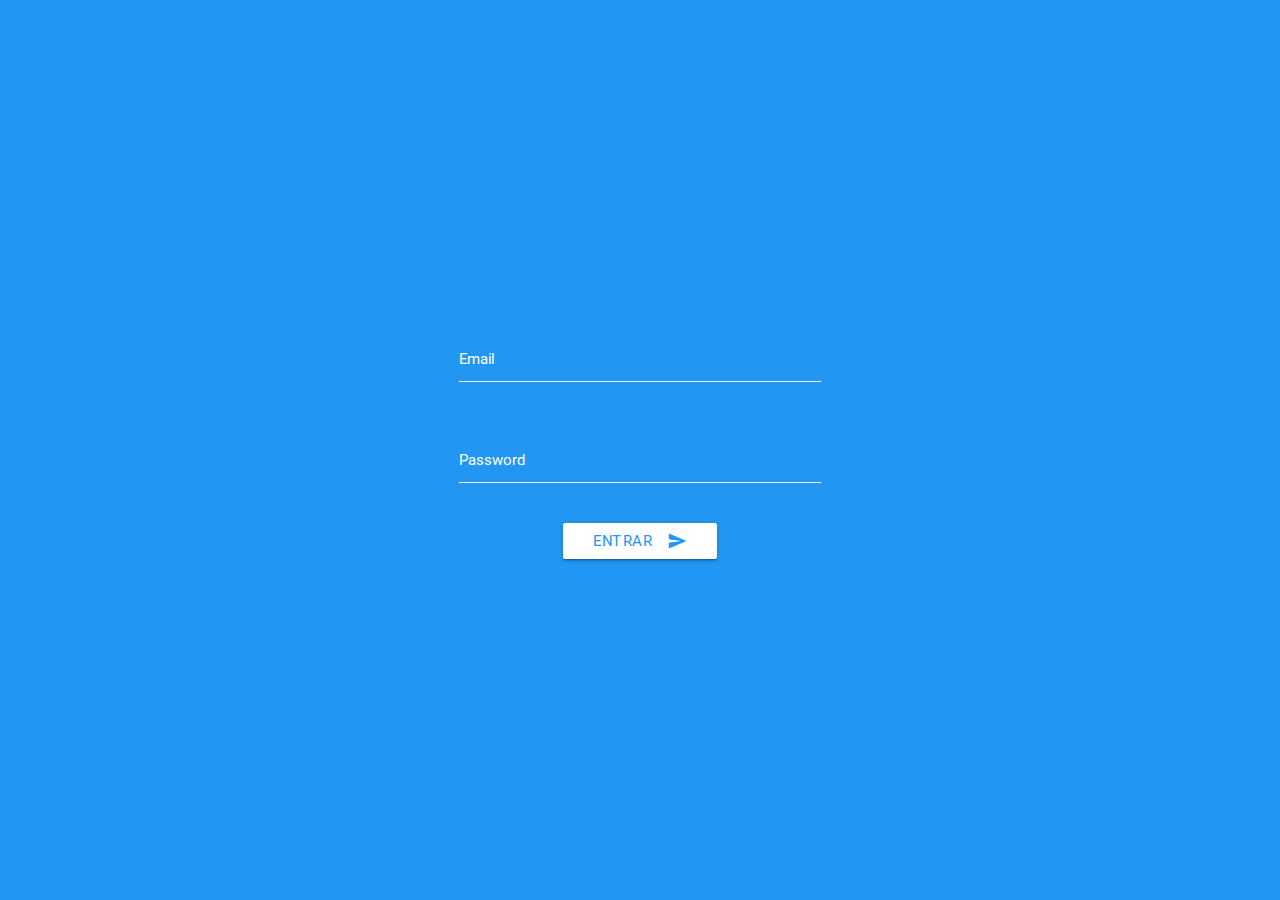
<file: static/index.html>
<!DOCTYPE html>
<html ng-app="videoSpider">
  <head>
    <!--Import Google Icon Font-->
    <link href="http://fonts.googleapis.com/icon?family=Material+Icons" rel="stylesheet">
    <!--Import materialize.css-->
    <link type="text/css" rel="stylesheet" href="materialize/css/materialize.min.css"  media="screen,projection"/>
    <link type="text/css" rel="stylesheet" href="css/main.css" />

    <!--Let browser know website is optimized for mobile-->
    <meta name="viewport" content="width=device-width, initial-scale=1.0"/>
    <script type="text/javascript" src="angular/angular.min.js"></script>
    <script type="text/javascript" src="angular/angular-route.min.js"></script>

    <script type="text/javascript" src="js/app.js"></script>

    <!--Import jQuery before materialize.js-->
    <script type="text/javascript" src="https://code.jquery.com/jquery-2.1.1.min.js"></script>
    <script type="text/javascript" src="materialize/js/materialize.min.js"></script>

    
    <script type="text/javascript" src="js/main.js"></script>


    <title>Video Scrap</title>
  </head>

  <body class="" ng-class="globalData.body_color">

    <ng-view></ng-view>

  </body>
</html>
</file>
<file: static/css/main.css>
/*.modal {
  max-height: 80%;
  width:80%;
  height:80%;
}
*/

#videoModal {
	width: 100%;
}

#closeVideoModal {
	z-index: 1003;
}

.video-controlls {
	z-index: 1003;	
}

li.episode{
	font-weight: bold;
	color: #FFF;
}


li.serie {
	font-weight: bold;
}



/*********************
  Customizando inputs
**********************/

/* label color */
.input-field label {
	color: #fff;
}

/* label focus color */
.input-field input[type=text]:focus + label, .input-field input[type=email]:focus + label, .input-field input[type=password]:focus + label   {
 color: #fff;
}

/* label underline focus color */
.input-field input[type=text]:focus, .input-field input[type=email]:focus, .input-field input[type=password]:focus   {
 border-bottom: 1px solid #fff;
 box-shadow: 0 1px 0 0 #fff;
}

/* valid color */
.input-field input[type=text].valid, .input-field input[type=email].valid, .input-field input[type=password].valid   {
 border-bottom: 1px solid #fff;
 box-shadow: 0 1px 0 0 #fff;
}

/* invalid color */
.input-field input[type=text].invalid, .input-field input[type=email].invalid, .input-field input[type=password].invalid   {
 border-bottom: 1px solid #ef5350;
 box-shadow: 0 1px 0 0 #ef5350;
}

/* border color */
.input-field input[type=text],.input-field input[type=email],.input-field input[type=password] {
	border-color: #fff;
}

/* icon prefix focus color */
.input-field .prefix.active {
	color: #FFF;
}







span.created {
    font-size: 0.85em;
    font-weight: normal;
}

.row.episode-row {
	margin-bottom: 0px;
}

html {
    height: 100%;
}

body {
	height: 100%;
}

body.bi-color {
    height: 100%;
    background: linear-gradient(90deg, #FFF 50%, #1E88E5 50%);
}



.container-valign, .container-valign div {
	height: 100%;
}


.container-valign * {
	width: 100%;
}


.container-valign .right {
	text-align: right;
    left: 50%;
    position: relative;
}


.custom-button {
	border-style: solid;
	border-width: 1px;
	border-radius: 5px;
	padding: 10px;
	
	width: auto;
}




.row.full-row, .row.full-row div {
	height: 100%;
} 

.full-row * {
	vertical-align: middle;
	display: table-cell;
}




/*********************
  Media Query Classes
**********************/

@media only screen and (max-width: 992px) {
  body {
  	height: auto;
  }
}



.overflow-hidden {
	overflow: hidden;
}

.login-form {
	padding: 10px !important;
	border-radius: 10px;
}


.login-form-container {
	overflow: hidden;
}
</file>
